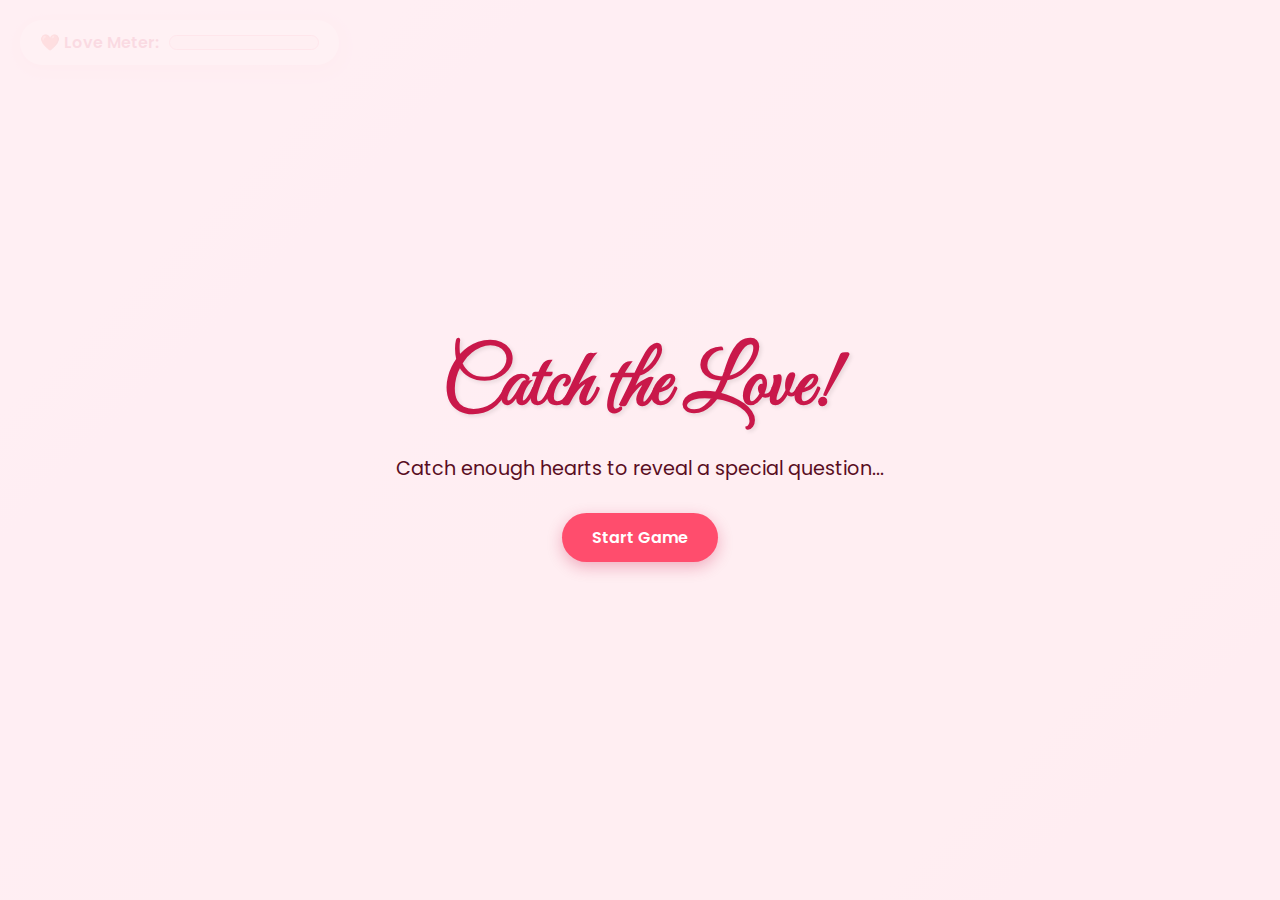
<file: purpose.html>
<!DOCTYPE html>
<html lang="en">

<head>
    <meta charset="UTF-8">
    <meta name="viewport" content="width=device-width, initial-scale=1.0">
    <title>Will You Be My Valentine?</title>
    <link rel="preconnect" href="https://fonts.googleapis.com">
    <link rel="preconnect" href="https://fonts.gstatic.com" crossorigin>
    <link href="https://fonts.googleapis.com/css2?family=Great+Vibes&family=Poppins:wght@400;600&display=swap"
        rel="stylesheet">
    <link rel="stylesheet" href="style.css">
</head>

<body>
    <!-- Background Music (Optional, user initiates) -->
    <!-- <audio id="bg-music" loop>
        <source src="music.mp3" type="audio/mpeg">
    </audio> -->

    <div id="game-container">
        <canvas id="gameCanvas"></canvas>

        <!-- UI Overlay -->
        <div id="ui-layer">
            <div id="score-board">
                <span>❤️ Love Meter: </span>
                <div class="progress-bar">
                    <div id="love-fill"></div>
                </div>
            </div>
        </div>

        <!-- Start Screen -->
        <div id="start-screen" class="screen active">
            <h1>Catch the Love!</h1>
            <p>Catch enough hearts to reveal a special question...</p>
            <button id="start-btn" class="btn">Start Game</button>
        </div>

        <!-- Proposal Modal (Hidden initially) -->
        <div id="proposal-screen" class="screen hidden">
            <div class="proposal-content">
                <h1>Will You Be My Valentine?</h1>
                <p class="sub-text">You caught my heart! Now I have to ask...</p>
                <div class="buttons">
                    <button id="yes-btn" class="btn yes-btn">YES!</button>
                    <button id="no-btn" class="btn no-btn">No</button>
                </div>
            </div>
        </div>

        <!-- Celebration Overlay -->
        <div id="celebration-screen" class="screen hidden">
            <h1>Happy Propose Day! 💍</h1>
            <p>I love you!</p>
        </div>
    </div>

    <script src="script.js"></script>
</body>

</html>
</file>
<file: style.css>
:root {
    --primary-color: #ff4d6d;
    --secondary-color: #ff8fa3;
    --accent-color: #c9184a;
    --bg-gradient: linear-gradient(135deg, #fff0f3 0%, #ffccd5 100%);
    --white: #ffffff;
    --font-heading: 'Great Vibes', cursive;
    --font-body: 'Poppins', sans-serif;
}

* {
    margin: 0;
    padding: 0;
    box-sizing: border-box;
}

body {
    width: 100vw;
    height: 100vh;
    overflow: hidden;
    font-family: var(--font-body);
    background: var(--bg-gradient);
    user-select: none; /* Prevent selection during game */
}

#game-container {
    position: relative;
    width: 100%;
    height: 100%;
}

canvas {
    display: block;
    width: 100%;
    height: 100%;
}

/* UI Layer */
#ui-layer {
    position: absolute;
    top: 20px;
    left: 20px;
    z-index: 10;
    pointer-events: none;
}

#score-board {
    background: rgba(255, 255, 255, 0.8);
    padding: 10px 20px;
    border-radius: 30px;
    box-shadow: 0 4px 15px rgba(255, 77, 109, 0.2);
    display: flex;
    align-items: center;
    gap: 10px;
    font-weight: 600;
    color: var(--accent-color);
}

.progress-bar {
    width: 150px;
    height: 15px;
    background: #ffe5ec;
    border-radius: 10px;
    overflow: hidden;
    border: 1px solid var(--secondary-color);
}

#love-fill {
    width: 0%;
    height: 100%;
    background: linear-gradient(90deg, var(--primary-color), var(--accent-color));
    transition: width 0.3s ease-out;
}

/* Screens */
.screen {
    position: absolute;
    top: 0;
    left: 0;
    width: 100%;
    height: 100%;
    display: flex;
    flex-direction: column;
    justify-content: center;
    align-items: center;
    background: rgba(255, 240, 243, 0.9);
    z-index: 20;
    transition: opacity 0.5s ease;
}

.screen.hidden {
    opacity: 0;
    pointer-events: none;
    display: none; /* simple hide for logic */
}

.screen.active {
    opacity: 1;
    pointer-events: auto;
    display: flex;
}

h1 {
    font-family: var(--font-heading);
    font-size: 5rem;
    color: var(--accent-color);
    text-shadow: 2px 2px 4px rgba(0,0,0,0.1);
    margin-bottom: 20px;
    text-align: center;
    line-height: 1.2;
}

p {
    font-size: 1.2rem;
    color: #590d22;
    margin-bottom: 30px;
    text-align: center;
}

.btn {
    padding: 15px 40px;
    font-size: 1.2rem;
    font-family: var(--font-body);
    font-weight: 600;
    border: none;
    border-radius: 50px;
    cursor: pointer;
    transition: transform 0.2s, box-shadow 0.2s;
    box-shadow: 0 5px 15px rgba(201, 24, 74, 0.3);
}

.btn:hover {
    transform: translateY(-2px);
    box-shadow: 0 8px 20px rgba(201, 24, 74, 0.4);
}

.btn:active {
    transform: translateY(1px);
}

#start-btn {
    background: var(--primary-color);
    color: white;
}

.buttons {
    display: flex;
    gap: 20px;
}

.yes-btn {
    background: #2dc653;
    color: white;
    font-size: 1.5rem;
    padding: 20px 60px;
}

.no-btn {
    background: #ffb703;
    color: white;
    position: relative;
    transition: all 0.2s;
}

/* Animations */
@keyframes heartbeat {
    0% { transform: scale(1); }
    15% { transform: scale(1.1); }
    30% { transform: scale(1); }
    45% { transform: scale(1.1); }
    60% { transform: scale(1); }
}

.proposal-content h1 {
    animation: heartbeat 2s infinite;
}
/* ======================
   RESET
====================== */
* {
  margin: 0;
  padding: 0;
  box-sizing: border-box;
  font-family: "Poppins", system-ui, sans-serif;
}

button {
  font-family: inherit;
  -webkit-tap-highlight-color: transparent;
}

/* ======================
   BODY
====================== */
body {
  height: 100vh;
  background: linear-gradient(135deg, #09001f, #12002b);
  display: flex;
  justify-content: center;
  align-items: center;
  overflow: hidden;
  color: white;
}

/* ======================
   TOP BUTTONS
====================== */
#music,
#theme {
  position: fixed;
  top: 18px;
  padding: 10px 16px;
  border-radius: 50px;
  border: none;
  cursor: pointer;
  backdrop-filter: blur(10px);
  background: rgba(255, 255, 255, 0.25);
  color: white;
  font-size: 14px;
  transition: transform 0.25s ease;
  z-index: 20;
}

#music { right: 90px; }
#theme { right: 20px; }

#music:hover,
#theme:hover {
  transform: scale(1.1);
}

/* ======================
   CONTAINER
====================== */
.container {
  position: relative;
  width: 340px;
  max-width: 92vw;
}

/* ======================
   CARD
====================== */
.card {
  width: 100%;
  min-height: 480px;
  padding: 22px;
  border-radius: 25px;
  background: rgba(255, 255, 255, 0.15);
  backdrop-filter: blur(15px);
  box-shadow: 0 0 60px rgba(255, 0, 150, 0.4);
  text-align: center;
  animation: popIn 0.7s ease;
}

@keyframes popIn {
  from { transform: scale(0.85); opacity: 0; }
  to { transform: scale(1); opacity: 1; }
}

/* ======================
   IMAGE
====================== */
.image {
  height: 170px;
  background: url("assets/loveme.gif") center / contain no-repeat;
}

/* ======================
   TEXT
====================== */
.question {
  margin: 20px 0;
  font-size: 22px;
  font-weight: 600;
}

/* ======================
   YES / NO BUTTONS
====================== */
.buttons {
  display: flex;
  justify-content: space-around;
  margin-top: 12px;
}

.btn {
  padding: 12px 30px;
  border-radius: 30px;
  border: none;
  cursor: pointer;
  font-size: 16px;
  font-weight: 600;
  color: white;
  background: linear-gradient(135deg, #ff4ecd, #ff007a);
  transition: transform 0.25s ease, box-shadow 0.25s ease;
}

.btn:hover {
  transform: scale(1.12);
  box-shadow: 0 8px 20px rgba(255, 0, 122, 0.5);
}

.no {
  background: linear-gradient(135deg, #444, #222);
  position: relative;
}

/* ======================
   GIFT & SHARE
====================== */
#gift,
#share {
  display: none;
  margin-top: 18px;
  padding: 14px;
  width: 100%;
  border-radius: 30px;
  border: none;
  cursor: pointer;
  color: white;
  font-size: 15px;
  font-weight: 600;
  transition: transform 0.25s ease;
}

#gift {
  background: linear-gradient(135deg, #ff4ecd, #ff007a);
  animation: pulse 1.5s infinite;
}

#share {
  background: linear-gradient(135deg, #25d366, #128c7e);
  box-shadow: 0 0 18px rgba(37, 211, 102, 0.6);
}

#share:hover {
  transform: scale(1.05);
}

@keyframes pulse {
  0% { box-shadow: 0 0 10px pink; }
  50% { box-shadow: 0 0 30px pink; }
  100% { box-shadow: 0 0 10px pink; }
}

/* ======================
   GIFT COVER
====================== */
.gift-cover {
  position: absolute;
  inset: 0;
  display: none;
  justify-content: center;
  align-items: center;
  background: rgba(0, 0, 0, 0.85);
  border-radius: 25px;
  font-size: 20px;
  font-weight: 600;
  cursor: pointer;
  z-index: 5;
  animation: fadeIn 0.3s ease;
}

@keyframes fadeIn {
  from { opacity: 0; }
  to { opacity: 1; }
}

/* ======================
   POPUP
====================== */
.popup {
  position: fixed;
  inset: 0;
  display: none;
  justify-content: center;
  align-items: center;
  background: rgba(0, 0, 0, 0.75);
  z-index: 50;
}

.popup-box {
  background: linear-gradient(135deg, #fff0f6, #ffe3ec);
  color: #3a003a;
  padding: 35px 25px;
  border-radius: 25px;
  text-align: center;
  max-width: 320px;
  animation: scaleUp 0.4s ease;
  box-shadow: 0 0 40px rgba(255, 0, 120, 0.4);
}

@keyframes scaleUp {
  from { transform: scale(0.6); opacity: 0; }
  to { transform: scale(1); opacity: 1; }
}

/* ======================
   POPUP CONTENT
====================== */
.popup-heart {
  font-size: 44px;
  animation: heartBeat 1.2s infinite;
}

.popup-text {
  margin: 18px 0;
  font-size: 16px;
  line-height: 1.6;
}

.popup-actions button {
  padding: 12px 32px;
  border-radius: 30px;
  border: none;
  cursor: pointer;
  background: linear-gradient(135deg, #ff4ecd, #ff007a);
  color: white;
  font-size: 15px;
  font-weight: 600;
  box-shadow: 0 8px 20px rgba(255, 0, 120, 0.4);
  transition: transform 0.25s ease;
}

.popup-actions button:first-child {
  margin-bottom: 5px;
}

.popup-actions button:hover {
  transform: scale(1.1);
}

@keyframes heartBeat {
  0% { transform: scale(1); }
  50% { transform: scale(1.25); }
  100% { transform: scale(1); }
}

/* ======================
   FLOATING HEARTS
====================== */
.heart {
  position: fixed;
  bottom: -20px;
  animation: float 4s linear;
  pointer-events: none;
}

@keyframes float {
  from { transform: translateY(0); opacity: 1; }
  to { transform: translateY(-100vh); opacity: 0; }
}

/* ======================
   CONFETTI
====================== */
.confetti {
  position: fixed;
  width: 8px;
  height: 8px;
  top: -10px;
  animation: confettiFall 1.5s ease-out forwards;
  z-index: 999;
}

@keyframes confettiFall {
  to {
    transform: translateY(100vh) rotate(720deg);
    opacity: 0;
  }
}
/* ======================
   💍 PROPOSAL RING
====================== */
.ring {
  font-size: 64px;
  display: inline-block;
  animation: ringPop 1.2s ease forwards;
  filter: drop-shadow(0 0 15px gold);
}

@keyframes ringPop {
  0% {
    transform: scale(0) rotate(-180deg);
    opacity: 0;
  }
  60% {
    transform: scale(1.3) rotate(20deg);
    opacity: 1;
  }
  100% {
    transform: scale(1) rotate(0);
  }
}

/* ======================
   💌 SCREENSHOT MODE
   (Cleaner image)
====================== */
.screenshot-mode {
  box-shadow: none !important;
  background: linear-gradient(135deg, #ffdde1, #ee9ca7) !important;
}

.screenshot-mode .btn,
.screenshot-mode #music,
.screenshot-mode #theme {
  display: none !important;
}

/* ======================
   🧠 REMEMBER YES FOREVER
====================== */
.love-accepted {
  animation: loveGlow 2s infinite alternate;
}

@keyframes loveGlow {
  from {
    box-shadow: 0 0 30px rgba(255, 0, 120, 0.4);
  }
  to {
    box-shadow: 0 0 70px rgba(255, 0, 120, 0.9);
  }
}

/* ======================
   💖 FLOATING EMOJIS (POPUP)
====================== */
.popup::after {
  content: "💖 💕 💗 💓 💞";
  position: absolute;
  bottom: 15%;
  font-size: 22px;
  opacity: 0.7;
  animation: emojiFloat 4s infinite linear;
}

@keyframes emojiFloat {
  from {
    transform: translateX(-20px);
  }
  to {
    transform: translateX(20px);
  }
}

/* ======================
   🌙 AUTO DARK / LIGHT
====================== */
@media (prefers-color-scheme: light) {
  body {
    background: linear-gradient(135deg, #ffe6f0, #ffd6e8);
    color: #3a003a;
  }

  .card {
    background: rgba(255, 255, 255, 0.9);
    color: #3a003a;
  }

  #music,
  #theme {
    background: rgba(0, 0, 0, 0.1);
    color: #3a003a;
  }
}
</file>
